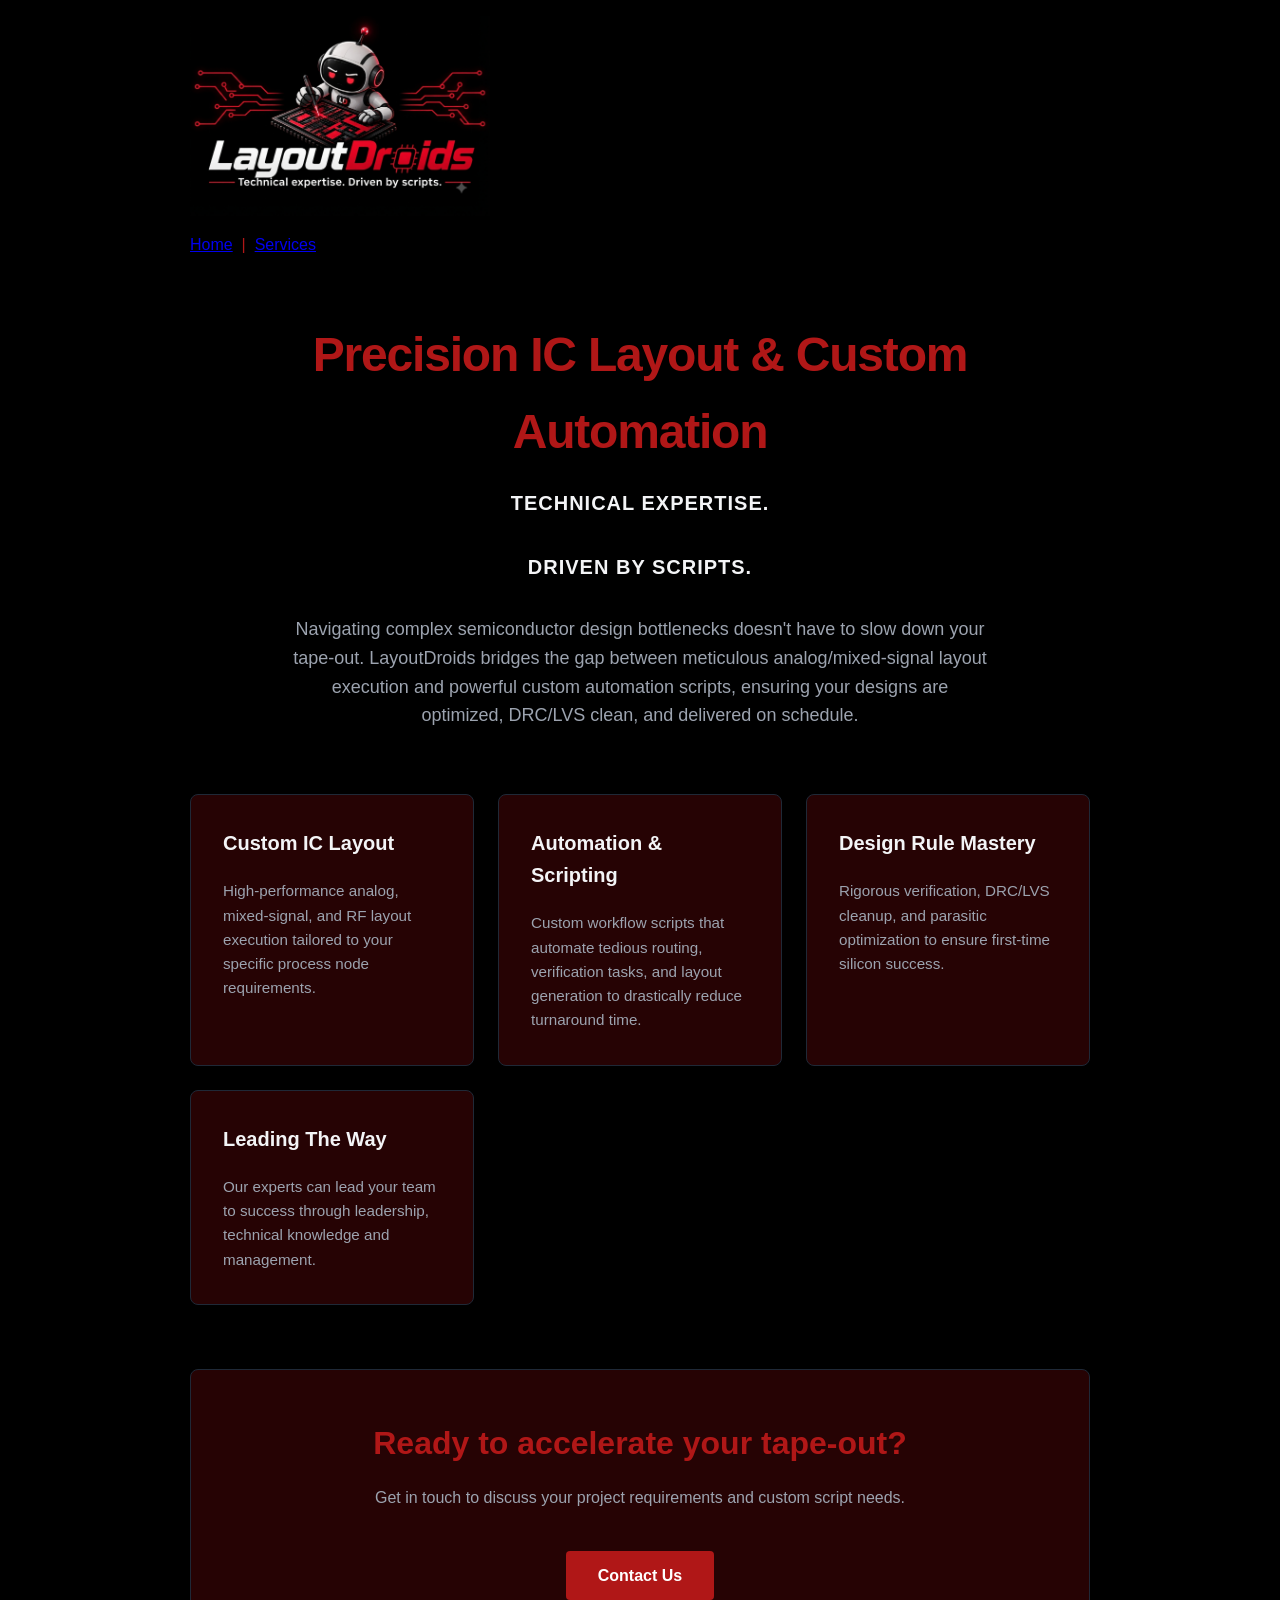
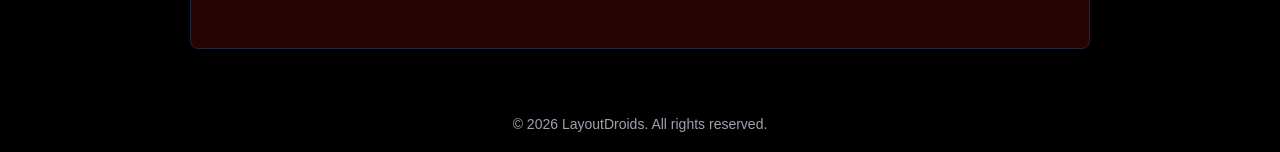
<file: index.html>
<!DOCTYPE html>
<html lang="en">
<head>
    <meta charset="UTF-8">
    <meta name="viewport" content="width=device-width, initial-scale=1.0">
    <title>LayoutDroids | Precision IC Layout & Custom Automation</title>
    <style>
        :root {
            --bg-color: #000000;
            --card-bg: #260304;
            --text-main: #f3f4f6;
            --text-muted: #9ca3af;
            --accent-red: #b01717;
            --border-color: #1f2937;
        }

        body {
            margin: 0;
            padding: 0;
            font-family: -apple-system, BlinkMacSystemFont, "Segoe UI", Roboto, Helvetica, Arial, sans-serif;
            background-color: var(--bg-color);
            color: var(--accent-red);
            line-height: 1.6;
        }

        .container {
            max-width: 900px;
            margin: 0 auto;
            padding: 1rem 2rem;
        }

        header {
            display: flex;
            justify-content: space-between;
            align-items: center;
            margin-bottom: 1rem;
        }

        .logo-container {
            display: flex;
            align-items: center;
        }

        .logo-container img {
            width: 200px;
            height: auto;
            display: block;
        }

        .hero {
            text-align: center;
            padding: 1rem 0;
        }

        h1 {
            font-size: 3rem;
            font-weight: 800;
            margin-bottom: 1rem;
            letter-spacing: -0.025em;
        }

        .subheadline {
            font-size: 1.25rem;
            color: var(--text-main);
            font-weight: 600;
            margin-bottom: 2rem;
            text-transform: uppercase;
            letter-spacing: 0.05em;
        }

        .intro-text {
            font-size: 1.125rem;
            color: var(--text-muted);
            max-width: 700px;
            margin: 0 auto 3rem auto;
        }

        .grid {
            display: grid;
            grid-template-columns: repeat(auto-fit, minmax(260px, 1fr));
            gap: 1.5rem;
            margin-bottom: 4rem;
        }

        .card {
            background-color: var(--card-bg);
            border: 1px solid var(--border-color);
            border-radius: 8px;
            padding: 2rem;
        }

        .card h3 {
            margin-top: 0;
            font-size: 1.25rem;
            color: var(--text-main);
        }

        .card p {
            color: var(--text-muted);
            font-size: 0.95rem;
            margin-bottom: 0;
        }

        .contact-section {
            background-color: var(--card-bg);
            border: 1px solid var(--border-color);
            border-radius: 8px;
            padding: 3rem;
            text-align: center;
        }

        .contact-section h2 {
            margin-top: 0;
            font-size: 2rem;
            margin-bottom: 1rem;
        }

        .btn {
            display: inline-block;
            background-color: var(--accent-red);
            color: white;
            padding: 0.75rem 2rem;
            border-radius: 4px;
            text-decoration: none;
            font-weight: 600;
            margin-top: 1rem;
            transition: opacity 0.2s;
        }

        .btn:hover {
            opacity: 0.9;
        }

        footer {
            text-align: center;
            margin-top: 4rem;
            color: var(--text-muted);
            font-size: 0.875rem;
        }
        <link rel="stylesheet" href="style.css">
    </style>
</head>
<body>

    <div class="container">
        <header>
    <div class="logo">
        <img src="logo.png" alt="LayoutDroids Logo" style="height: 200px; vertical-align: middle;">
    </div>
</header>

<nav style="margin-bottom: 0.25rem;">
    <a href="index.html">Home</a> &nbsp;|&nbsp; 
    <a href="services.html">Services</a>
</nav>

        
        <section class="hero">
            <h1>Precision IC Layout & Custom Automation</h1>
            <div class="subheadline">Technical expertise.</div>
            <div class="subheadline">Driven by scripts.</div>
            <p class="intro-text">
                Navigating complex semiconductor design bottlenecks doesn't have to slow down your tape-out. LayoutDroids bridges the gap between meticulous analog/mixed-signal layout execution and powerful custom automation scripts, ensuring your designs are optimized, DRC/LVS clean, and delivered on schedule.
            </p>
        </section>

        <section class="grid">
            <div class="card">
                <h3>Custom IC Layout</h3>
                <p>High-performance analog, mixed-signal, and RF layout execution tailored to your specific process node requirements.</p>
            </div>
            <div class="card">
                <h3>Automation & Scripting</h3>
                <p>Custom workflow scripts that automate tedious routing, verification tasks, and layout generation to drastically reduce turnaround time.</p>
            </div>
            <div class="card">
                <h3>Design Rule Mastery</h3>
                <p>Rigorous verification, DRC/LVS cleanup, and parasitic optimization to ensure first-time silicon success.</p>
            </div>
            <div class="card">
                <h3>Leading The Way</h3>
                <p>Our experts can lead your team to success through leadership, technical knowledge and management.</p>
            </div>
        </section>

        <section class="contact-section">
            <h2>Ready to accelerate your tape-out?</h2>
            <p style="color: var(--text-muted); margin-bottom: 1.5rem;">Get in touch to discuss your project requirements and custom script needs.</p>
            <a href="mailto:contact@layoutdroids.com" class="btn">Contact Us</a>
        </section>

        <footer>
            &copy; 2026 LayoutDroids. All rights reserved.
        </footer>
    </div>

</body>
</html>
</file>
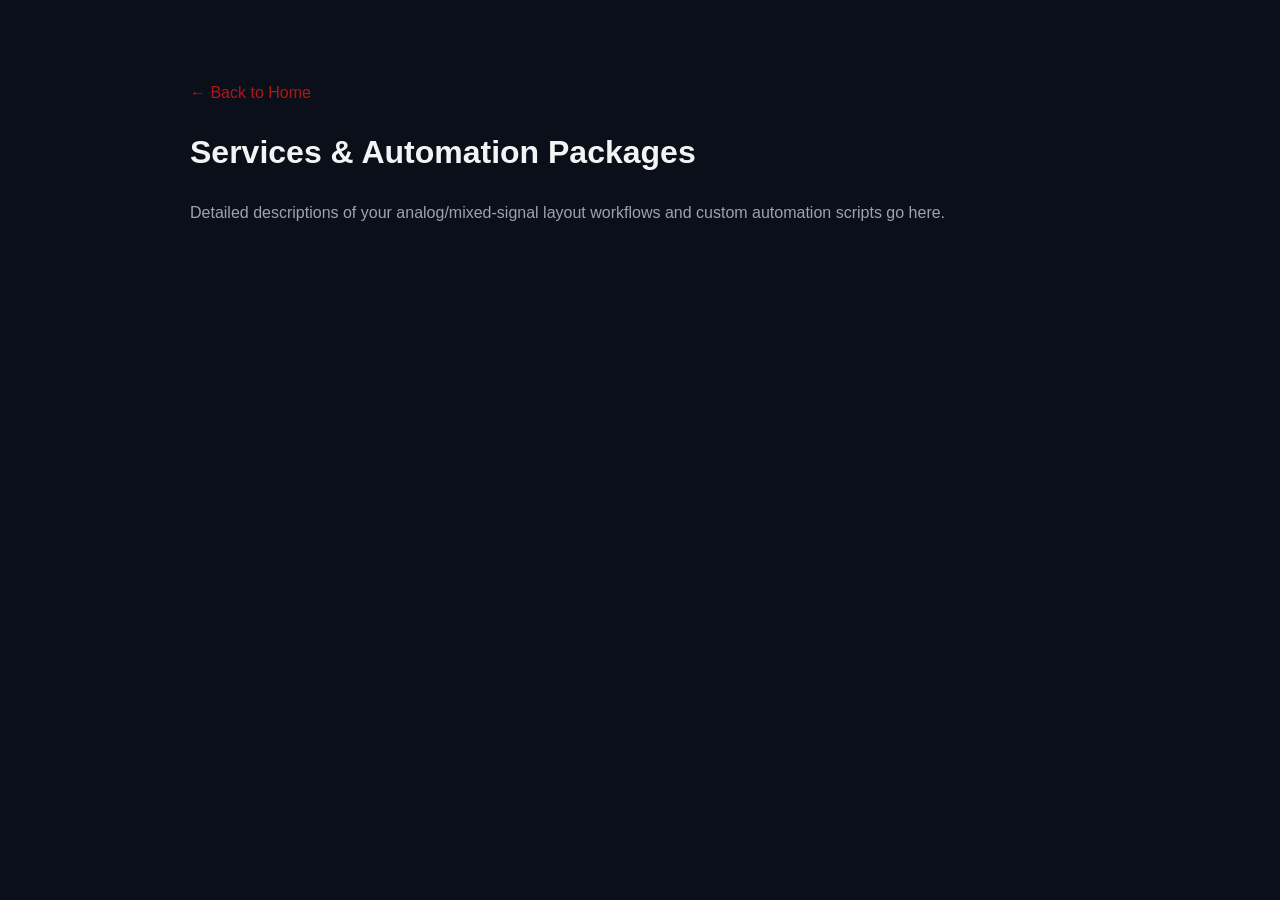
<file: services.html>
<!DOCTYPE html>
<html lang="en">
<head>
    <meta charset="UTF-8">
    <meta name="viewport" content="width=device-width, initial-scale=1.0">
    <title>Services | LayoutDroids</title>
    <style>
        :root {
            --bg-color: #0b0f19;
            --card-bg: #111827;
            --text-main: #f3f4f6;
            --text-muted: #9ca3af;
            --accent-red: #b01717;
            --border-color: #1f2937;
        }
        body {
            margin: 0;
            padding: 0;
            font-family: -apple-system, BlinkMacSystemFont, "Segoe UI", Roboto, sans-serif;
            background-color: var(--bg-color);
            color: var(--text-main);
            line-height: 1.6;
        }
        .container {
            max-width: 900px;
            margin: 0 auto;
            padding: 4rem 2rem;
        }
        h1 { color: var(--text-main); }
        p { color: var(--text-muted); }
        a { color: var(--accent-red); text-decoration: none; }
        a:hover { text-decoration: underline; }
    </style>
</head>
<body>
    <div class="container">
        <p><a href="index.html">&larr; Back to Home</a></p>
        <h1>Services & Automation Packages</h1>
        <p>Detailed descriptions of your analog/mixed-signal layout workflows and custom automation scripts go here.</p>
    </div>
</body>
</html>
</file>
<file: style.css>
nav {
    display: flex;
    gap: 1.5rem;
    margin-bottom: 2rem;
    padding: 1rem 0;
    border-bottom: 1px solid var(--border-color);
}

nav a {
    color: var(--text-muted);
    text-decoration: none;
    font-weight: 500;
    transition: color 0.2s ease;
}

nav a:hover, nav a.active {
    color: var(--accent-red);
}
</file>
